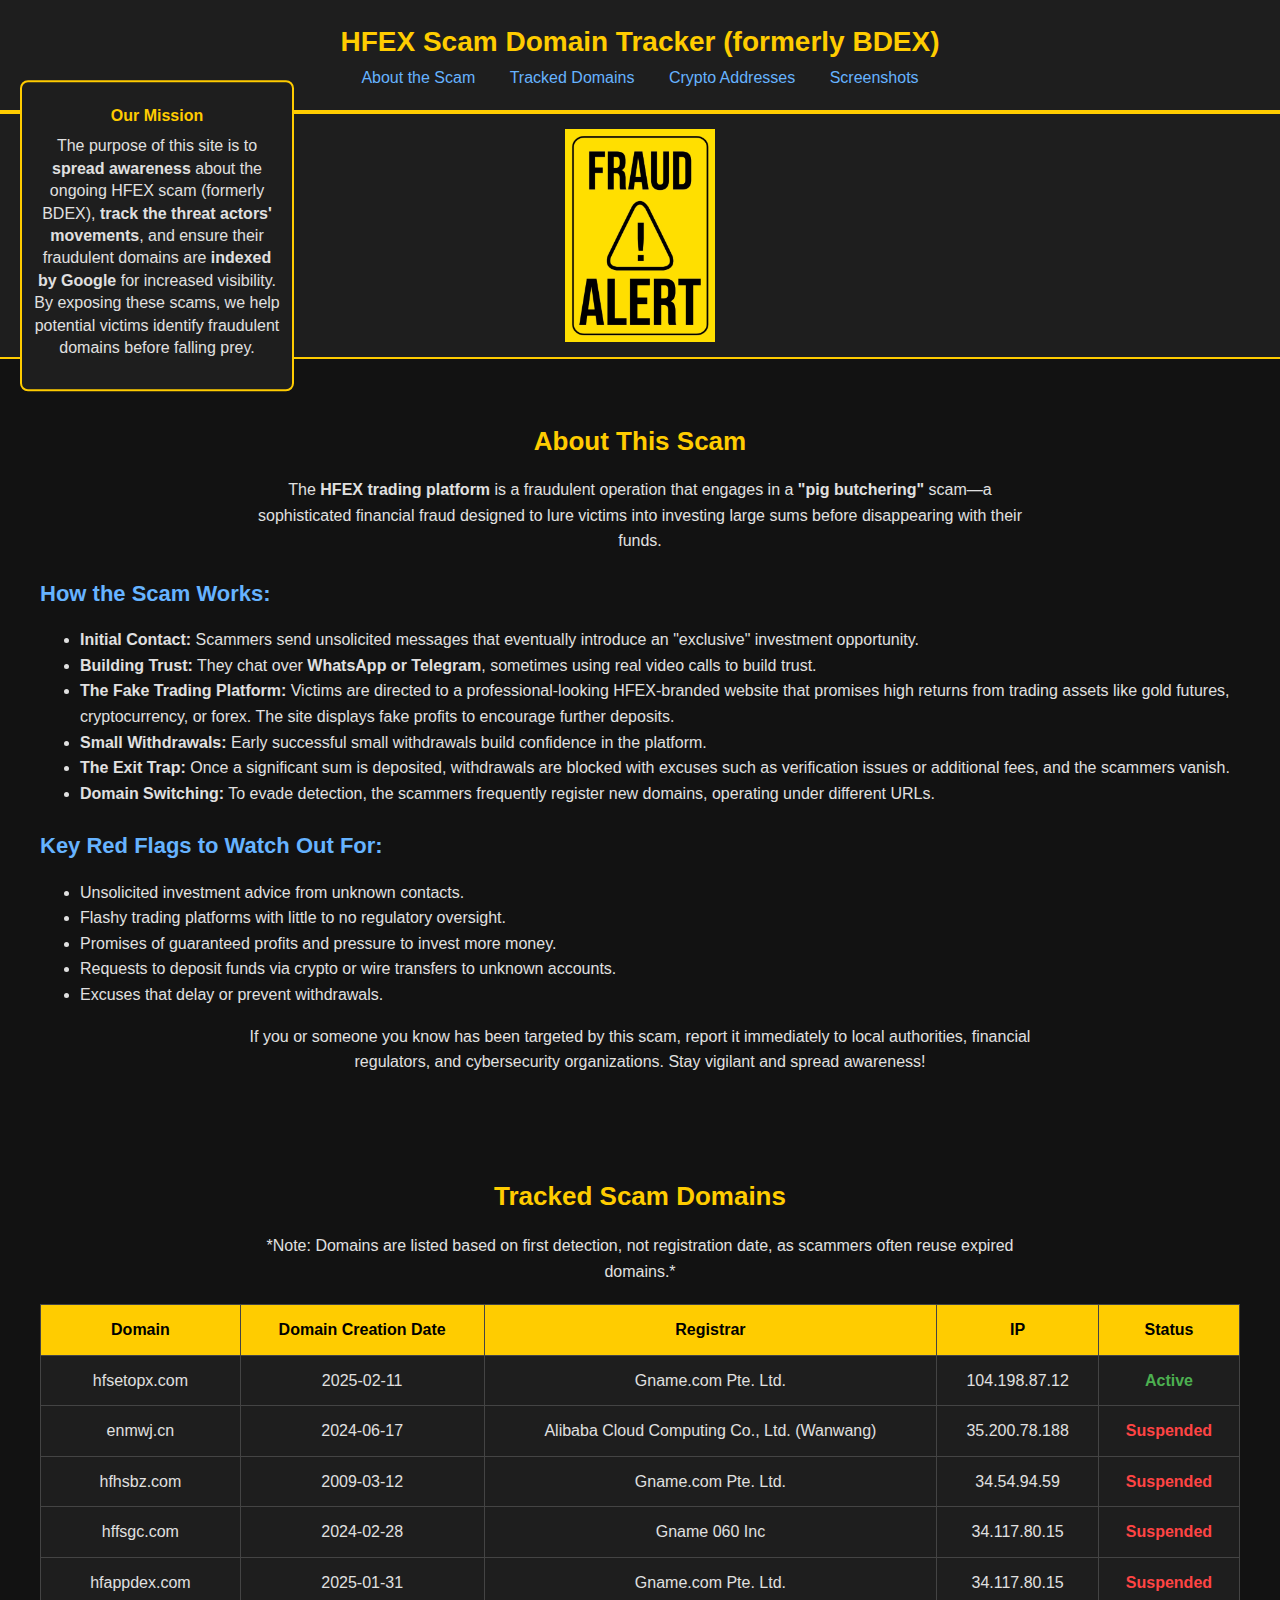
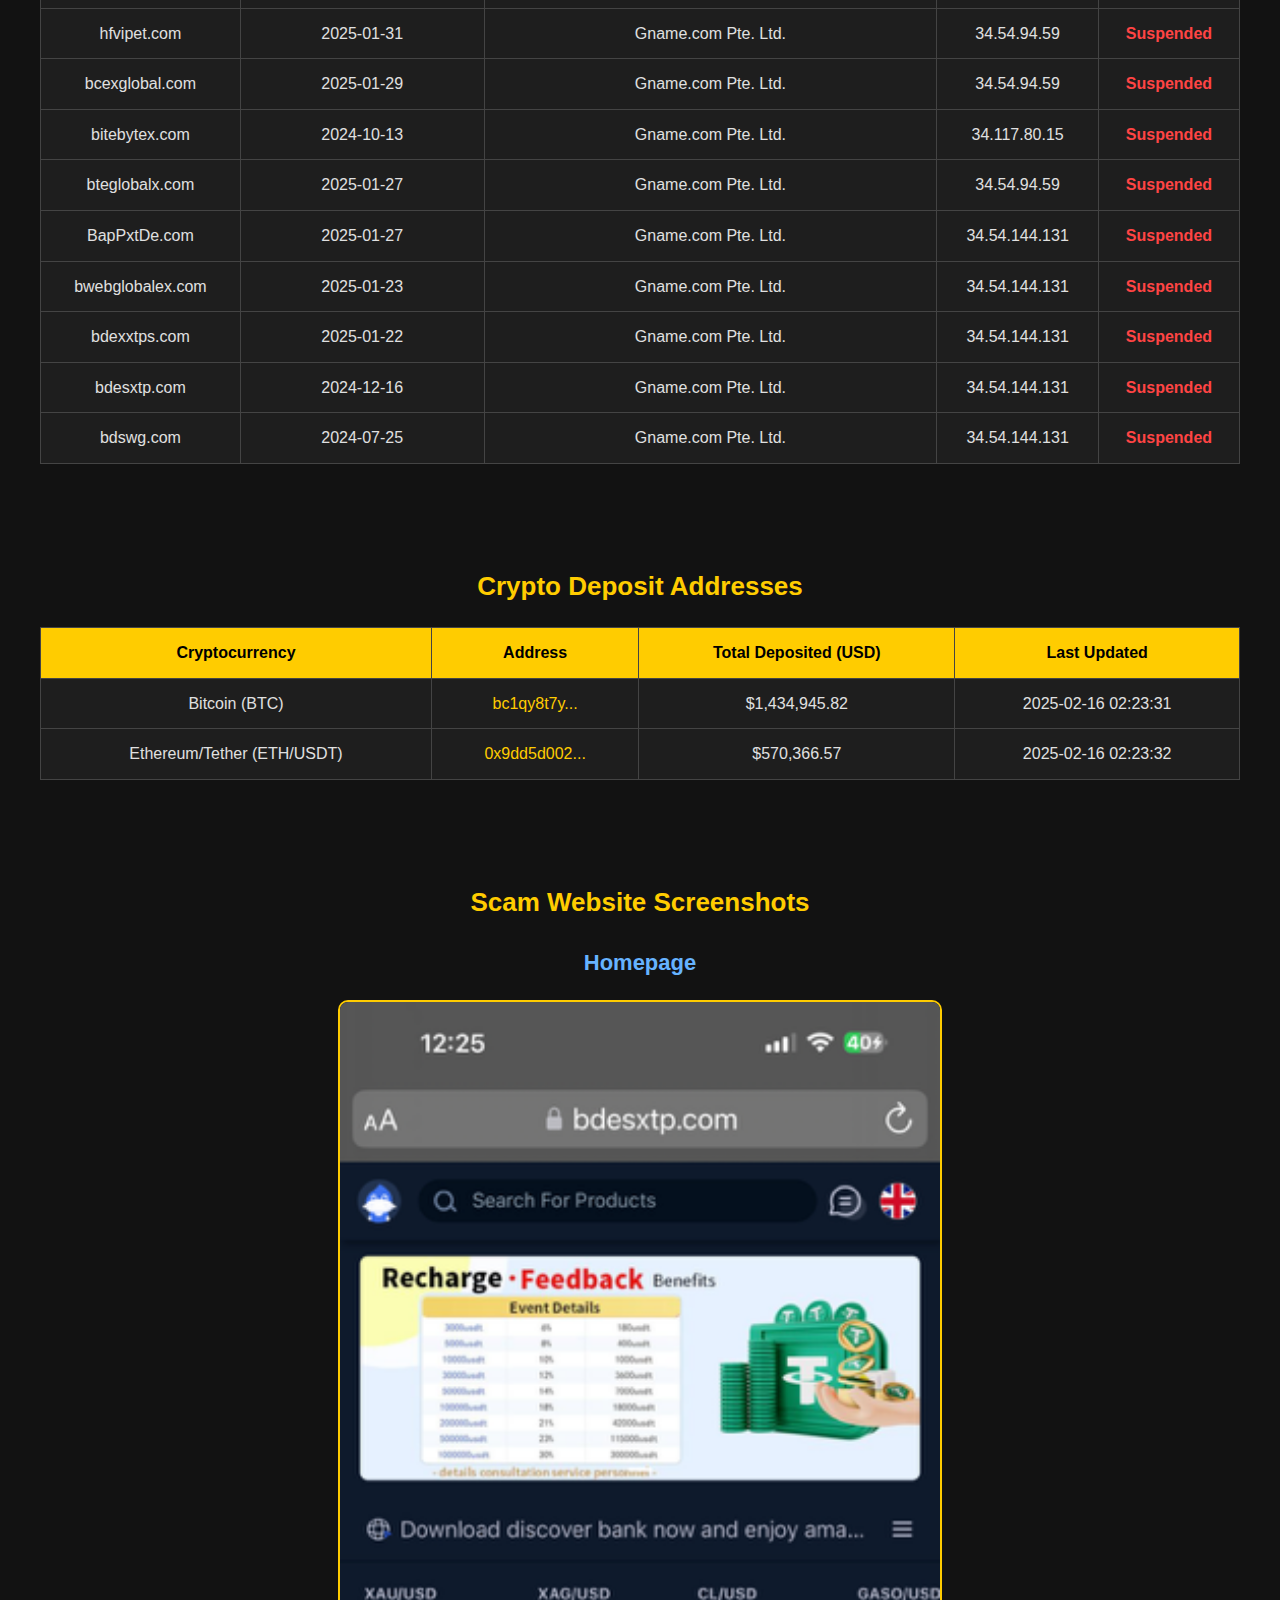
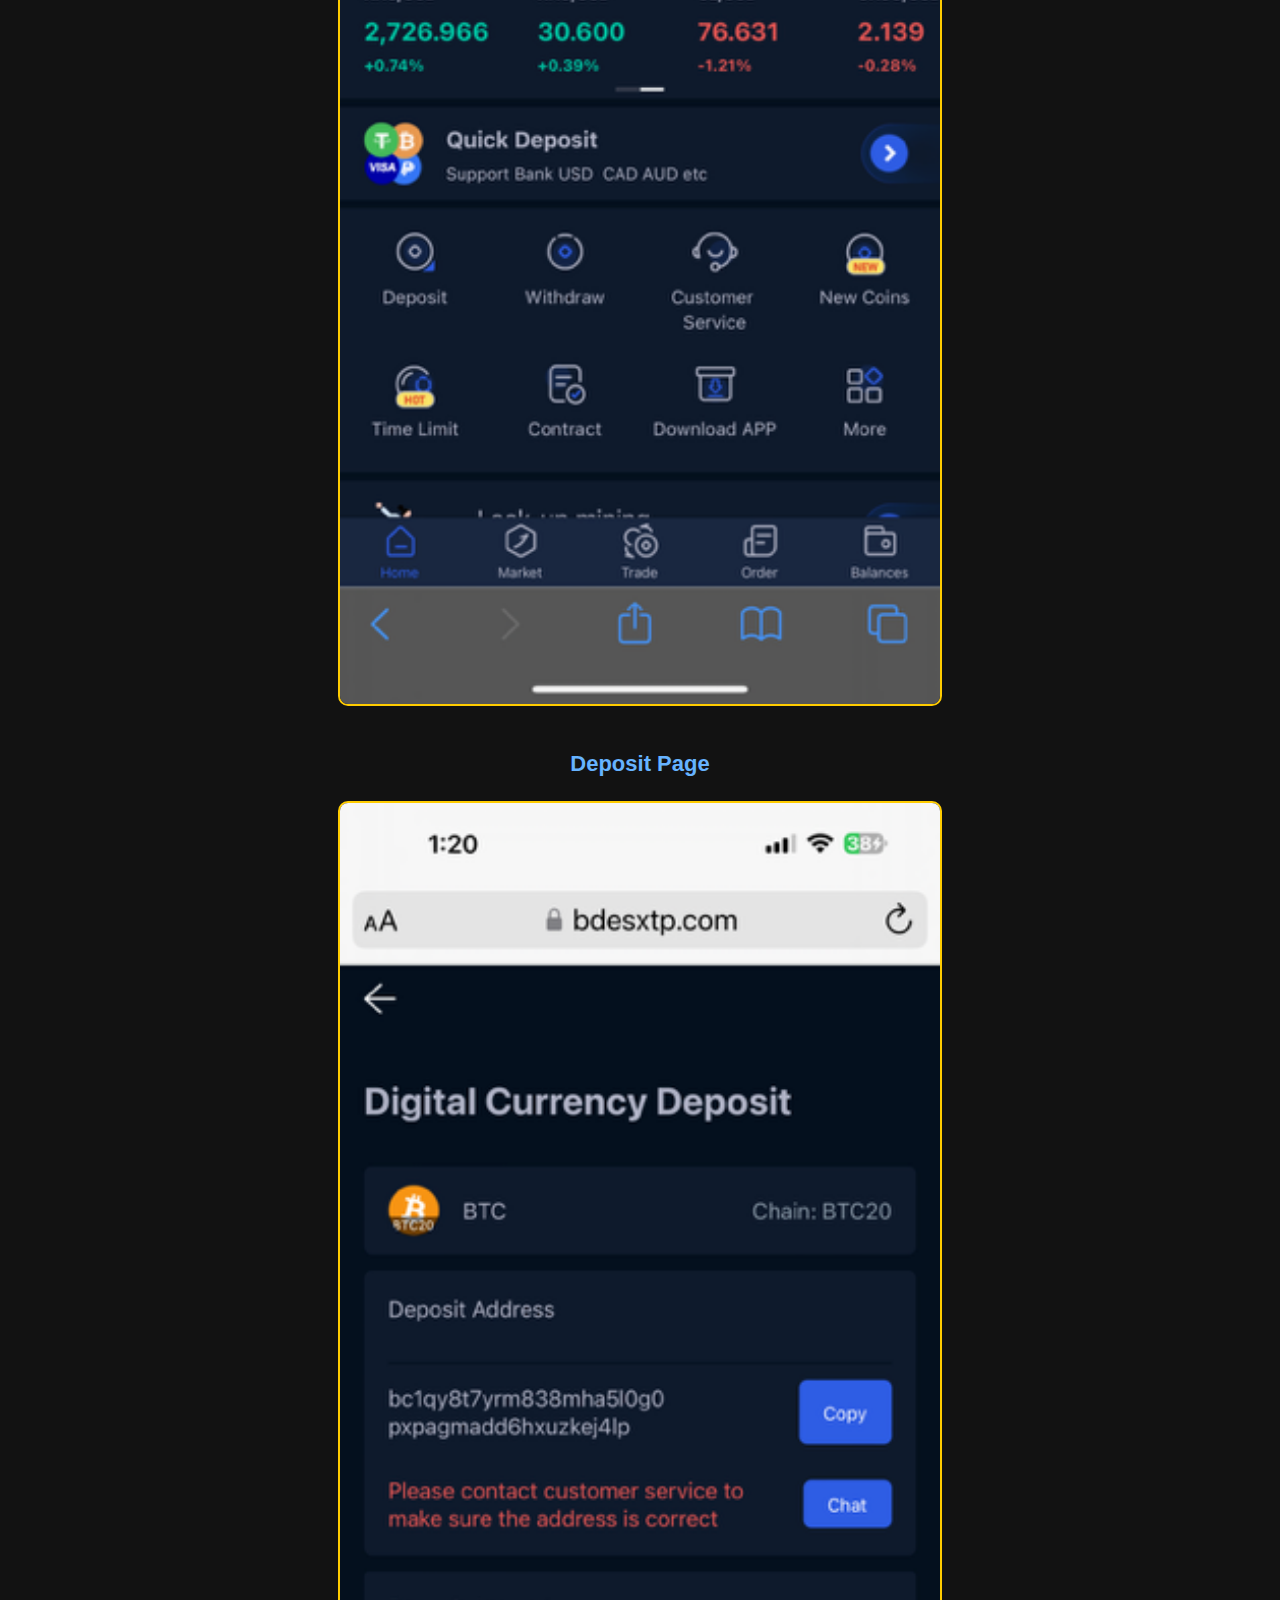
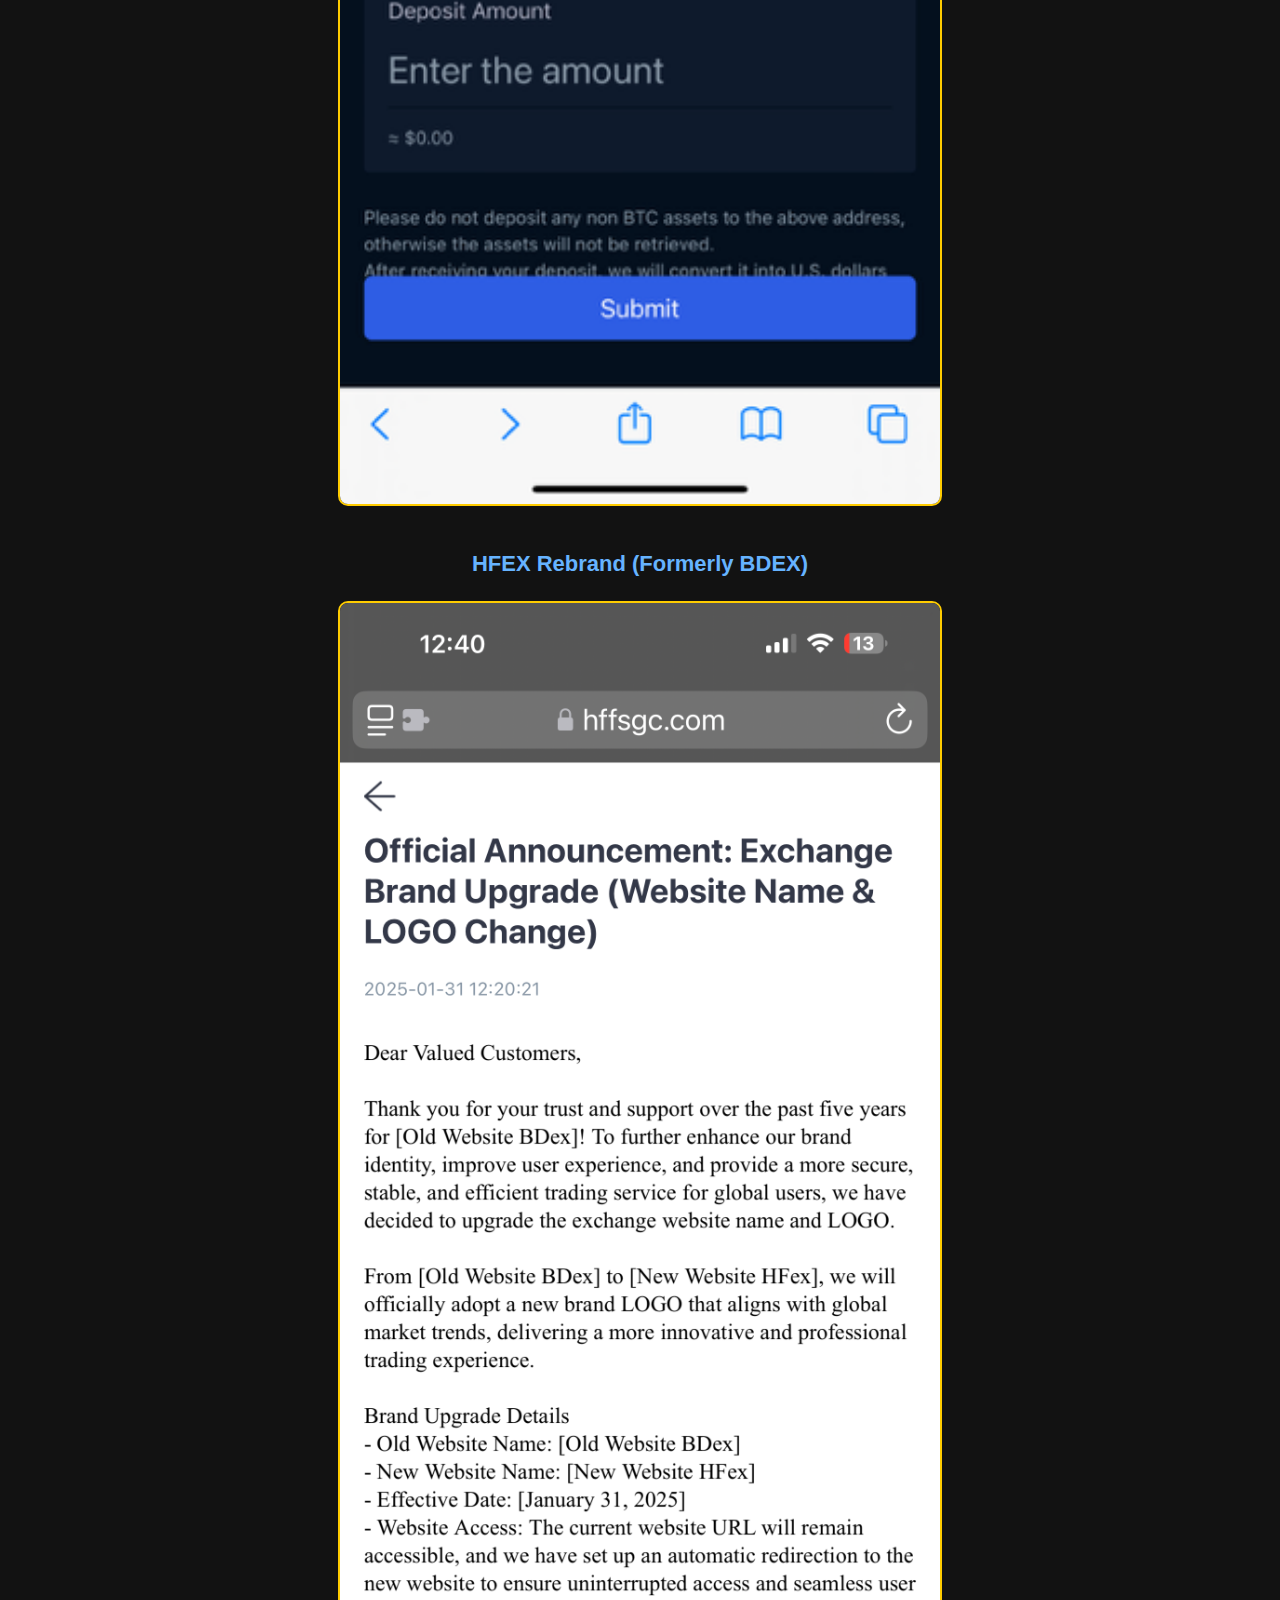
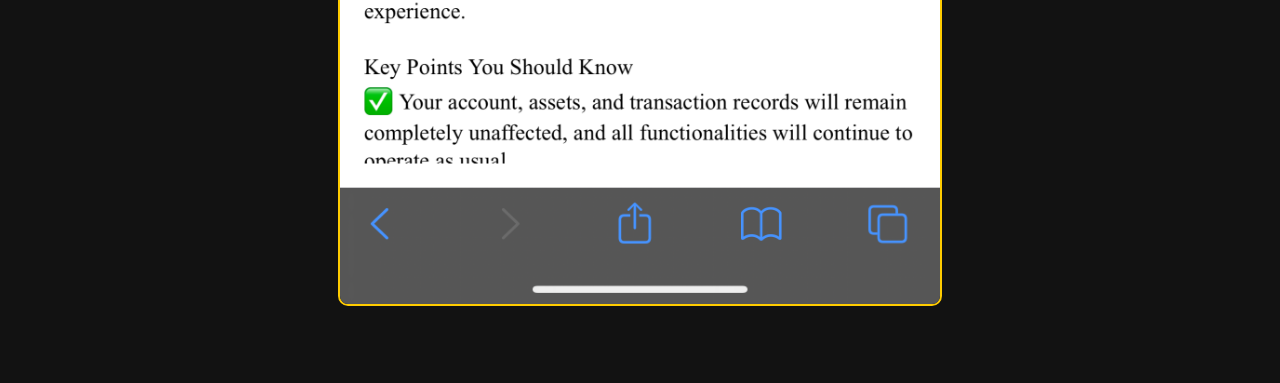
<file: index.html>
<!DOCTYPE html>

<html lang="en">
<head>
<meta charset="utf-8"/>
<meta content="width=device-width, initial-scale=1.0" name="viewport"/>
<title>HFEX Scam Domain Tracker</title>
<!-- SEO Meta Tags -->
<meta content="🚨 HFEX Scam Tracker: Stay updated on the latest fraudulent HFEX trading domains. We track and verify scam domains to help you avoid financial fraud." name="description"/>
<meta content="HFEX scam, crypto scam, trading scam, investment fraud, scam domain tracker, enmwj.cn, hfsetopx.com" name="keywords"/>
<meta content="HFEX Scam Tracker (formerly BDEX)" name="author"/>
<meta content="index, follow" name="robots"/>
<!-- Dynamic Meta Tag for Latest Domain -->
<meta content="enmwj.cn, hfsetopx.com" name="latest-scam-domain"/>
<!-- Open Graph (Facebook, LinkedIn) -->
<meta content="HFEX Scam Tracker - Exposing Fraudulent Trading Platforms" property="og:title"/>
<meta content="Tracking and listing the latest scam domains used by the fraudulent HFEX trading platform. Stay informed and avoid financial scams." property="og:description"/>
<meta content="https://hfexscamtracker.com" property="og:url"/>
<meta content="website" property="og:type"/>
<meta content="https://hfexscamtracker.com/bdex-home.png" property="og:image"/>
<meta content="Screenshot of HFEX scam homepage" property="og:image:alt"/>
<meta content="image/png" property="og:image:type"/>
<meta content="1200" property="og:image:width"/>
<meta content="630" property="og:image:height"/>
<!-- Twitter Card Image -->
<meta content="https://hfexscamtracker.com/bdex-home.png" name="twitter:image"/>
<meta content="Screenshot of HFEX scam homepage" name="twitter:image:alt"/>
<meta content="summary_large_image" name="twitter:card"/>
<meta content="HFEX Scam Tracker - Latest Fraud Alert" name="twitter:title"/>
<meta content="HFEX trading scam is registering new domains daily. Check our live tracker to see if a domain is fraudulent before you invest." name="twitter:description"/>
<!-- Canonical URL -->
<link href="https://hfexscamtracker.com" rel="canonical"/>
<!-- Stylesheet -->
<link href="style.css?v=2" rel="stylesheet"/>
<!-- Performance & Security -->
<meta content="IE=edge" http-equiv="X-UA-Compatible"/>
<meta content="default-src 'self'; 
               img-src *; 
               script-src 'self' 'unsafe-inline' 'unsafe-eval' https://www.googletagmanager.com https://www.google-analytics.com; 
               connect-src 'self' https://www.google-analytics.com https://www.googletagmanager.com https://analytics.google.com;
               frame-src 'self' https://td.doubleclick.net;
               style-src 'self' 'unsafe-inline';" http-equiv="Content-Security-Policy"/>
<!-- Favicons (Optional) -->
<link href="/favicon.ico" rel="icon" type="image/x-icon"/>
<link href="/apple-touch-icon.png" rel="apple-touch-icon"/>
<!-- Google tag (gtag.js) -->
<script async="" src="https://www.googletagmanager.com/gtag/js?id=G-S5XD7E47M0"></script>
<script>
  window.dataLayer = window.dataLayer || [];
  function gtag(){dataLayer.push(arguments);}
  gtag('js', new Date());

  gtag('config', 'G-S5XD7E47M0');
</script>
</head>
<body>
<header>
<h1>HFEX Scam Domain Tracker (formerly BDEX)</h1>
<nav>
<a href="#about">About the Scam</a>
<a href="#domains">Tracked Domains</a>
<a href="#crypto">Crypto Addresses</a>
<a href="#screenshots">Screenshots</a>
</nav>
</header>
<!-- Fraud Alert Section -->
<div class="fraud-alert-container">
<!-- Mission Box (Stays in the Corner) -->
<div class="mission-box">
<h2>Our Mission</h2>
<p>
      The purpose of this site is to <strong>spread awareness</strong> about the ongoing HFEX scam (formerly BDEX), <strong>track the threat actors' movements</strong>, and ensure their fraudulent domains are <strong>indexed by Google</strong> for increased visibility. By exposing these scams, we help potential victims identify fraudulent domains before falling prey.
    </p>
</div>
<!-- Fraud Alert Image (Dead Center) -->
<div class="fraud-alert-banner">
<img alt="Fraud Alert" src="fraud-alert.png"/>
</div>
</div>
<section id="about">
<h2>About This Scam</h2>
<p>
    The <strong>HFEX trading platform</strong> is a fraudulent operation that engages in a <strong>"pig butchering"</strong> scam—a sophisticated financial fraud designed to lure victims into investing large sums before disappearing with their funds.
  </p>
<h3>How the Scam Works:</h3>
<ul>
<li><strong>Initial Contact:</strong> Scammers send unsolicited messages that eventually introduce an "exclusive" investment opportunity.</li>
<li><strong>Building Trust:</strong> They chat over <strong>WhatsApp or Telegram</strong>, sometimes using real video calls to build trust.</li>
<li><strong>The Fake Trading Platform:</strong> Victims are directed to a professional-looking HFEX-branded website that promises high returns from trading assets like gold futures, cryptocurrency, or forex. The site displays fake profits to encourage further deposits.</li>
<li><strong>Small Withdrawals:</strong> Early successful small withdrawals build confidence in the platform.</li>
<li><strong>The Exit Trap:</strong> Once a significant sum is deposited, withdrawals are blocked with excuses such as verification issues or additional fees, and the scammers vanish.</li>
<li><strong>Domain Switching:</strong> To evade detection, the scammers frequently register new domains, operating under different URLs.</li>
</ul>
<h3>Key Red Flags to Watch Out For:</h3>
<ul>
<li>Unsolicited investment advice from unknown contacts.</li>
<li>Flashy trading platforms with little to no regulatory oversight.</li>
<li>Promises of guaranteed profits and pressure to invest more money.</li>
<li>Requests to deposit funds via crypto or wire transfers to unknown accounts.</li>
<li>Excuses that delay or prevent withdrawals.</li>
</ul>
<p>
    If you or someone you know has been targeted by this scam, report it immediately to local authorities, financial regulators, and cybersecurity organizations. Stay vigilant and spread awareness!
  </p>
</section>
<section id="domains">
<h2>Tracked Scam Domains </h2>
<p class="note">
    *Note: Domains are listed based on first detection, not registration date, as scammers often reuse expired domains.*
  </p>
<div class="table-container">
<table><thead>
<tr>
<th>Domain</th>
<th>Domain Creation Date</th>
<th>Registrar</th>
<th>IP</th>
<th>Status</th>
</tr>
</thead>
<tbody><tr><td>hfsetopx.com</td><td>2025-02-11</td><td>Gname.com Pte. Ltd.</td><td>104.198.87.12</td><td class="status-active">Active</td></tr><tr><td>enmwj.cn</td><td>2024-06-17</td><td>Alibaba Cloud Computing Co., Ltd. (Wanwang)</td><td>35.200.78.188</td><td class="status-suspended">Suspended</td></tr>
<tr>
<td>hfhsbz.com</td>
<td>2009-03-12</td>
<td>Gname.com Pte. Ltd.</td>
<td>34.54.94.59</td>
<td class="status-suspended">Suspended</td>
</tr><tr>
<td>hffsgc.com</td>
<td>2024-02-28</td>
<td>Gname 060 Inc</td>
<td>34.117.80.15</td>
<td class="status-suspended">Suspended</td>
</tr><tr>
<td>hfappdex.com</td>
<td>2025-01-31</td>
<td>Gname.com Pte. Ltd.</td>
<td>34.117.80.15</td>
<td class="status-suspended">Suspended</td>
</tr><tr>
<td>hfvipet.com</td>
<td>2025-01-31</td>
<td>Gname.com Pte. Ltd.</td>
<td>34.54.94.59</td>
<td class="status-suspended">Suspended</td>
</tr><tr>
<td>bcexglobal.com</td>
<td>2025-01-29</td>
<td>Gname.com Pte. Ltd.</td>
<td>34.54.94.59</td>
<td class="status-suspended">Suspended</td>
</tr><tr>
<td>bitebytex.com</td>
<td>2024-10-13</td>
<td>Gname.com Pte. Ltd.</td>
<td>34.117.80.15</td>
<td class="status-suspended">Suspended</td>
</tr><tr>
<td>bteglobalx.com</td>
<td>2025-01-27</td>
<td>Gname.com Pte. Ltd.</td>
<td>34.54.94.59</td>
<td class="status-suspended">Suspended</td>
</tr><tr>
<td>BapPxtDe.com</td>
<td>2025-01-27</td>
<td>Gname.com Pte. Ltd.</td>
<td>34.54.144.131</td>
<td class="status-suspended">Suspended</td>
</tr><tr>
<td>bwebglobalex.com</td>
<td>2025-01-23</td>
<td>Gname.com Pte. Ltd.</td>
<td>34.54.144.131</td>
<td class="status-suspended">Suspended</td>
</tr><tr>
<td>bdexxtps.com</td>
<td>2025-01-22</td>
<td>Gname.com Pte. Ltd.</td>
<td>34.54.144.131</td>
<td class="status-suspended">Suspended</td>
</tr><tr>
<td>bdesxtp.com</td>
<td>2024-12-16</td>
<td>Gname.com Pte. Ltd.</td>
<td>34.54.144.131</td>
<td class="status-suspended">Suspended</td>
</tr><tr>
<td>bdswg.com</td>
<td>2024-07-25</td>
<td>Gname.com Pte. Ltd.</td>
<td>34.54.144.131</td>
<td class="status-suspended">Suspended</td>
</tr></tbody></table>
</div>
</section>
<section id="crypto">
<h2>Crypto Deposit Addresses</h2>
<div class="table-container">
<table>
<thead>
<tr>
<th>Cryptocurrency</th>
<th>Address</th>
<th>Total Deposited (USD)</th>
<th>Last Updated</th>
</tr>
</thead>
<tbody>
<tr>
<td>Bitcoin (BTC)</td>
<td>
<a href="https://www.blockchain.com/explorer/addresses/btc/bc1qy8t7yrm838mha5l0g0pxpagmadd6hxuzkej4lp" target="_blank">
              bc1qy8t7y...
            </a>
</td>
<td id="btc-total">$1,434,945.82</td>
<td id="btc-lastupdated">2025-02-16 02:23:31</td>
</tr>
<tr>
<td>Ethereum/Tether (ETH/USDT)</td>
<td>
<a href="https://ethplorer.io/address/0x9dd5d00227abb7745679ebff85bfaf50c2294abb" target="_blank">
              0x9dd5d002...
            </a>
</td>
<td id="eth-total">$570,366.57</td>
<td id="eth-lastupdated">2025-02-16 02:23:32</td>
</tr>
</tbody>
</table>
</div>
</section>
<section id="screenshots">
<h2>Scam Website Screenshots</h2>
<div class="screenshot">
<h3>Homepage</h3>
<img alt="Screenshot of HFEX scam homepage" src="bdex-home.png"/>
</div>
<div class="screenshot">
<h3>Deposit Page</h3>
<img alt="Screenshot of HFEX deposit page" src="bdex-deposit.png"/>
</div>
<div class="screenshot">
<h3>HFEX Rebrand (Formerly BDEX)</h3>
<img alt="Screenshot of HFEX scam rebrand" src="HFEX-rebrand.png"/>
</div>
</section>
</body>
</html>
</file>
<file: style.css>
/* General Page Styling */
body {
    background-color: #121212;
    color: #e0e0e0;
    font-family: 'Inter', sans-serif;
    margin: 0;
    padding: 0;
    line-height: 1.6;
}

/* Header */
header {
    background: #1e1e1e;
    padding: 20px;
    text-align: center;
    border-bottom: 2px solid #ffcc00;
}

header h1 {
    color: #ffcc00;
    font-size: 28px;
    margin: 0;
}

nav a {
    color: #66b3ff;
    margin: 0 15px;
    text-decoration: none;
    font-weight: 500;
}

nav a:hover {
    text-decoration: underline;
}



/* Sections */
section {
    padding: 20px;
    max-width: 1200px;
    margin: 20px auto;
}

h2 {
    color: #ffcc00;
    font-size: 26px;
    margin-bottom: 15px;
    text-align: center;
}

h3 {
    color: #66b3ff;
    font-size: 22px;
    margin-bottom: 10px;
}

p {
    font-size: 16px;
    color: #e0e0e0;
    max-width: 800px;
    margin: 0 auto 20px;
    text-align: center;
}

/* Tables */
.table-container {
    overflow-x: auto;
    margin: 20px 0;
}

table {
    width: 100%;
    border-collapse: collapse;
    background: #1e1e1e;
    margin: 0 auto;
}

th, td {
    padding: 12px;
    border: 1px solid #444;
    text-align: center;
}

th {
    background: #ffcc00;
    color: #000;
    font-weight: bold;
}

td {
    color: #e0e0e0;
}

.status-suspended {
    color: #ff4444; /* Red */
    font-weight: bold;
}

.status-active {
    color: #4CAF50; /* Green */
    font-weight: bold;
}

.status-unknown {
    color: #ffcc00; /* Yellow (for unknown/unverified status) */
    font-weight: bold;
}
/* Links */
a {
    color: #ffcc00;
    text-decoration: none;
}

a:hover {
    text-decoration: underline;
}

/* Screenshots */
.screenshot {
    text-align: center;
    margin: 20px 0;
}

.screenshot img {
    width: 90%;
    max-width: 600px;
    border-radius: 10px;
    border: 2px solid #ffcc00;
    margin: 10px 0;
}
/* Fraud Alert Container - Full Width & Centered */
.fraud-alert-container {
    width: 100%;
    display: flex;
    justify-content: center;
    align-items: center;
    padding: 15px 0;
    background: #1e1e1e;
    border-top: 2px solid #ffcc00;
    border-bottom: 2px solid #ffcc00;
    position: relative;
}

/* Fraud Alert Banner (Center Image) */
.fraud-alert-banner {
    display: flex;
    justify-content: center;
    align-items: center;
}

.fraud-alert-banner img {
    max-width: 150px; /* Adjusted for balance */
    height: auto;
    display: block;
    margin: auto;
}

/* Mission Box (Inside Fraud Alert Area, Positioned Left) */
.mission-box {
    position: absolute;
    left: 20px; /* Keeps it in the left corner */
    top: 50%;
    transform: translateY(-50%); /* Centers it vertically */
    width: 250px; 
    background: #1e1e1e;
    padding: 10px;
    border: 2px solid #ffcc00;
    border-radius: 8px;
    text-align: left;
    font-size: 12px; 
    line-height: 1.4;
}

/* Mission Box Header */
.mission-box h2 {
    color: #ffcc00;
    font-size: 16px;
    text-align: center;
    margin-bottom: 8px;
}
</file>
